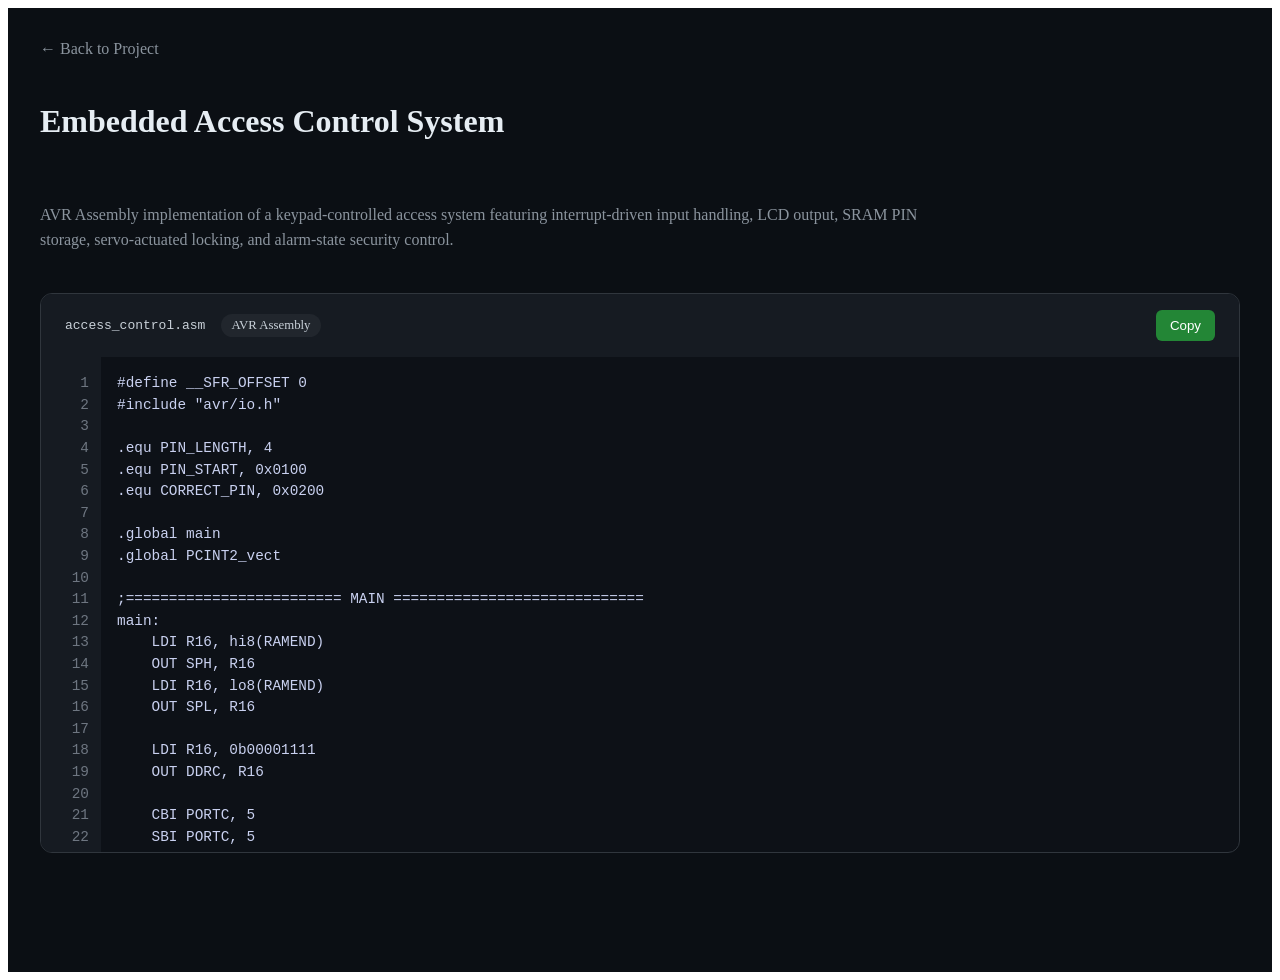
<file: access control.html>
<!DOCTYPE html>
<html lang="en">

<head>
    <meta charset="UTF-8">
    <meta name="viewport" content="width=device-width, initial-scale=1.0">
    <title>Access Control Source Code</title>


    <link rel="stylesheet" href="css/components/code-viewer.css">
</head>

<body>



    <main class="source-page">

        <a href="electronics.html" class="back-btn">
            ← Back to Project
        </a>

        <h1 class="source-title">
            Embedded Access Control System
        </h1>

        <p class="source-description">
            AVR Assembly implementation of a keypad-controlled access
            system featuring interrupt-driven input handling, LCD output,
            SRAM PIN storage, servo-actuated locking, and alarm-state
            security control.
        </p>

        <div class="code-editor">

            <div class="code-header">

                <div class="file-info">
                    <span class="file-name">
                        access_control.asm
                    </span>

                    <span class="language-badge">
                        AVR Assembly
                    </span>
                </div>

                <button id="copy-btn">
                    Copy
                </button>

            </div>

            <div class="code-container">

                <div id="line-numbers"></div>

                <pre id="code-display">
Loading source...
            </pre>

            </div>

        </div>

    </main>

    <script src="js/main.js"></script>
    <script src="js/code-viewer.js"></script>

</body>

</html>
</file>
<file: css/components/code-viewer.css>
.source-page {
    max-width: 1200px;
    margin: 0 auto;
    padding: 2rem 2rem 2rem;

    display: flex;
    flex-direction: column;
    gap: 1.5rem;

    background: #0b0f14;
    min-height: 100vh;
}

/* BACK BUTTON */
.back-btn {
    text-decoration: none;
    color: #8b949e;
    font-family: 'Trajan', serif;
}

.back-btn:hover {
    color: #ffffff;
}

/* TITLES */
.source-title {
    font-family: 'Trajan', serif;
    color: #e6edf3;
}

.source-description {
    color: #8b949e;
    line-height: 1.6;
    max-width: 900px;
}

/* =========================
   CODE EDITOR
========================= */
.code-editor {
    background: #0d1117;
    border: 1px solid #30363d;
    border-radius: 12px;
    overflow: hidden;
    display: flex;
    flex-direction: column;
}

/* HEADER */
.code-header {
    background: #161b22;
    padding: 1rem 1.5rem;
    display: flex;
    justify-content: space-between;
    align-items: center;
}

.file-info {
    display: flex;
    gap: 1rem;
    align-items: center;
}

.file-name {
    font-family: monospace;
    color: #c9d1d9;
}

.language-badge {
    background: #21262d;
    color: #c9d1d9;
    padding: 4px 10px;
    border-radius: 999px;
    font-size: 0.8rem;
}

#copy-btn {
    background: #238636;
    color: white;
    border: none;
    padding: 8px 14px;
    border-radius: 6px;
    cursor: pointer;
}

#copy-btn:hover {
    background: #2ea043;
}

/* =========================
   CODE LAYOUT
========================= */
.code-container {
    display: grid;
    grid-template-columns: 60px 1fr;
    align-items: start;
    /* KEY FIX — prevents grid stretch misaligning numbers */

    max-height: 55vh;
    overflow: auto;

    font-family: Consolas, Monaco, monospace;
    font-size: 0.9rem;
    line-height: 1.5;
}

/* LINE NUMBERS */
#line-numbers {
    background: #161b22;
    color: #6e7681;

    padding: 1rem 0.75rem;

    text-align: right;
    user-select: none;

    position: sticky;
    left: 0;

    font-size: 0.9rem;
    line-height: 1.5;
}

/* CODE */
#code-display {
    margin: 0;
    padding: 1rem;

    color: #c9d1f0;

    white-space: pre;
    font-size: 0.9rem;
    line-height: 1.5;

    overflow-x: auto;
}

/* BACKGROUND */
/*body {
    background-color: #0b0f14;
}*/
.code-container {
    display: grid;
    grid-template-columns: 60px minmax(0, 1fr);
    align-items: start;
    width: 100%;
}

#code-display {
    min-width: 0;
}

/* MOBILE */
@media (max-width: 640px) {
    .source-page {
        padding: 1rem;
        gap: 1rem;
    }

    .source-title {
        font-size: 1.4rem;
    }


    .code-header {
        flex-direction: column;
        align-items: flex-start;
        gap: 0.625rem;
        padding: 0.75rem 1rem;
    }

    #copy-btn {
        align-self: flex-start;
        padding: 6px 12px;
        font-size: 0.85rem;
    }


    .code-container {
        grid-template-columns: 44px 1fr;
        font-size: 0.8rem;
        max-height: 60vh;
    }

    #line-numbers {
        padding: 0.75rem 0.5rem;
        font-size: 0.8rem;
    }

    #code-display {
        padding: 0.75rem;
        font-size: 0.8rem;
    }
}
</file>
